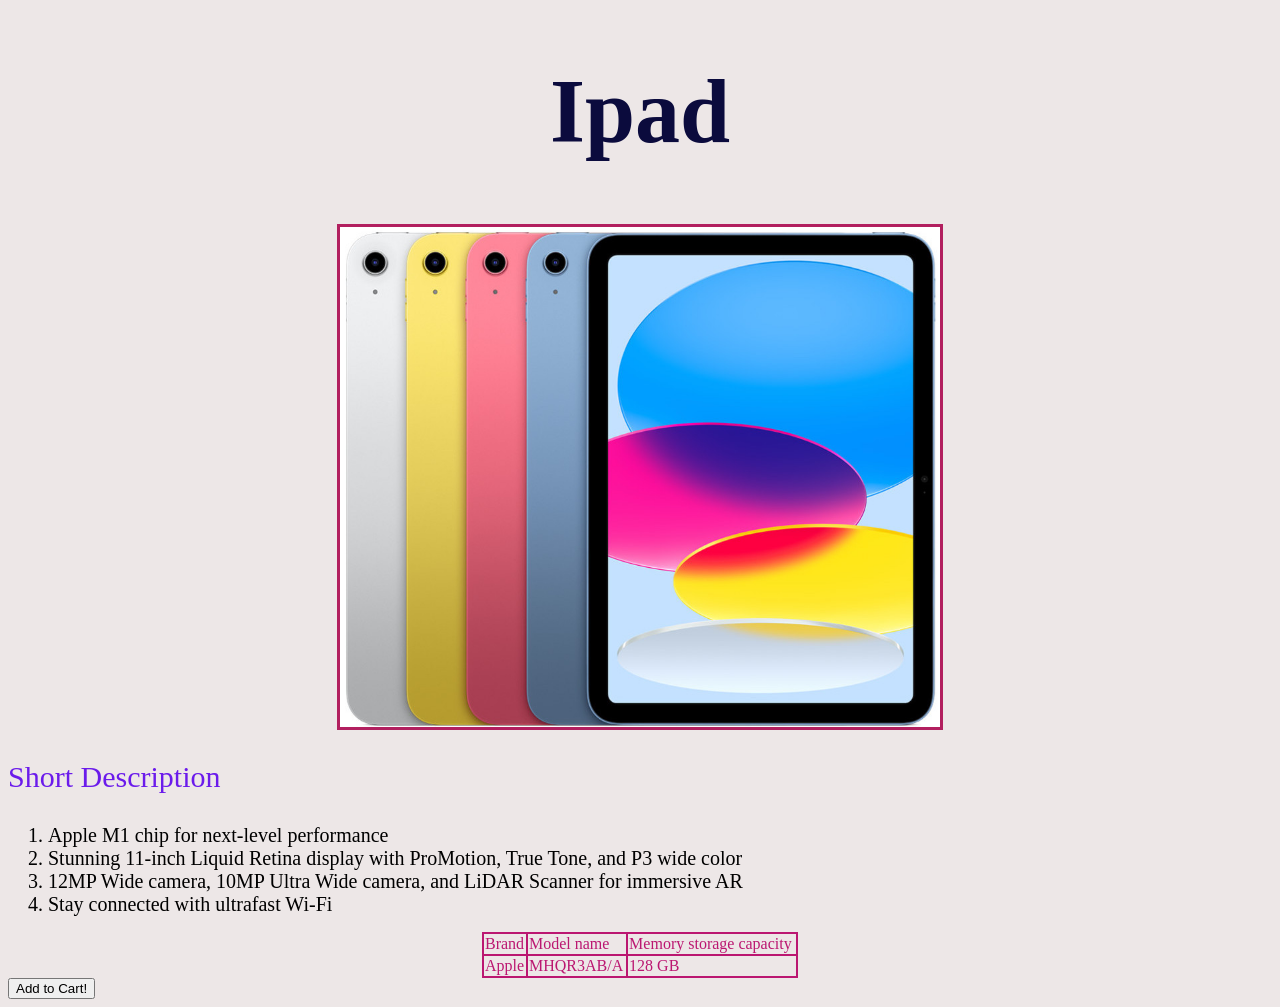
<file: HTML/index.html>
<!DOCTYPE html>
<html>
    <head>
<link rel="stylesheet" href="styles.css">
      <title>maryam.dev</title>
</head>
<body>
    <h1>Ipad</h1>
    <img src="ipad.jpeg" alt="Ipad 10th generatin" class="center" width="600" height="500">
  
    </body>
    <p>Short Description</p>
    <ol>
        <li>Apple M1 chip for next-level performance</li>
        <li>Stunning 11-inch Liquid Retina display with ProMotion, True Tone, and P3 wide color</li>
        <li>12MP Wide camera, 10MP Ultra Wide camera, and LiDAR Scanner for immersive AR</li>
        <li>Stay connected with ultrafast Wi-Fi</li>
      </ol> 

      <table style="width:25%" class="center" >
        <tr>
          <td>Brand</td>
          <td>Model name</td>
          <td>Memory storage capacity</td>
        </tr>
        <tr>
          <td>Apple</td>
          <td>MHQR3AB/A</td>
          <td>128 GB</td>
        </tr>
      </table>

      <button type="button">Add to Cart!</button>


      
</html>
</file>
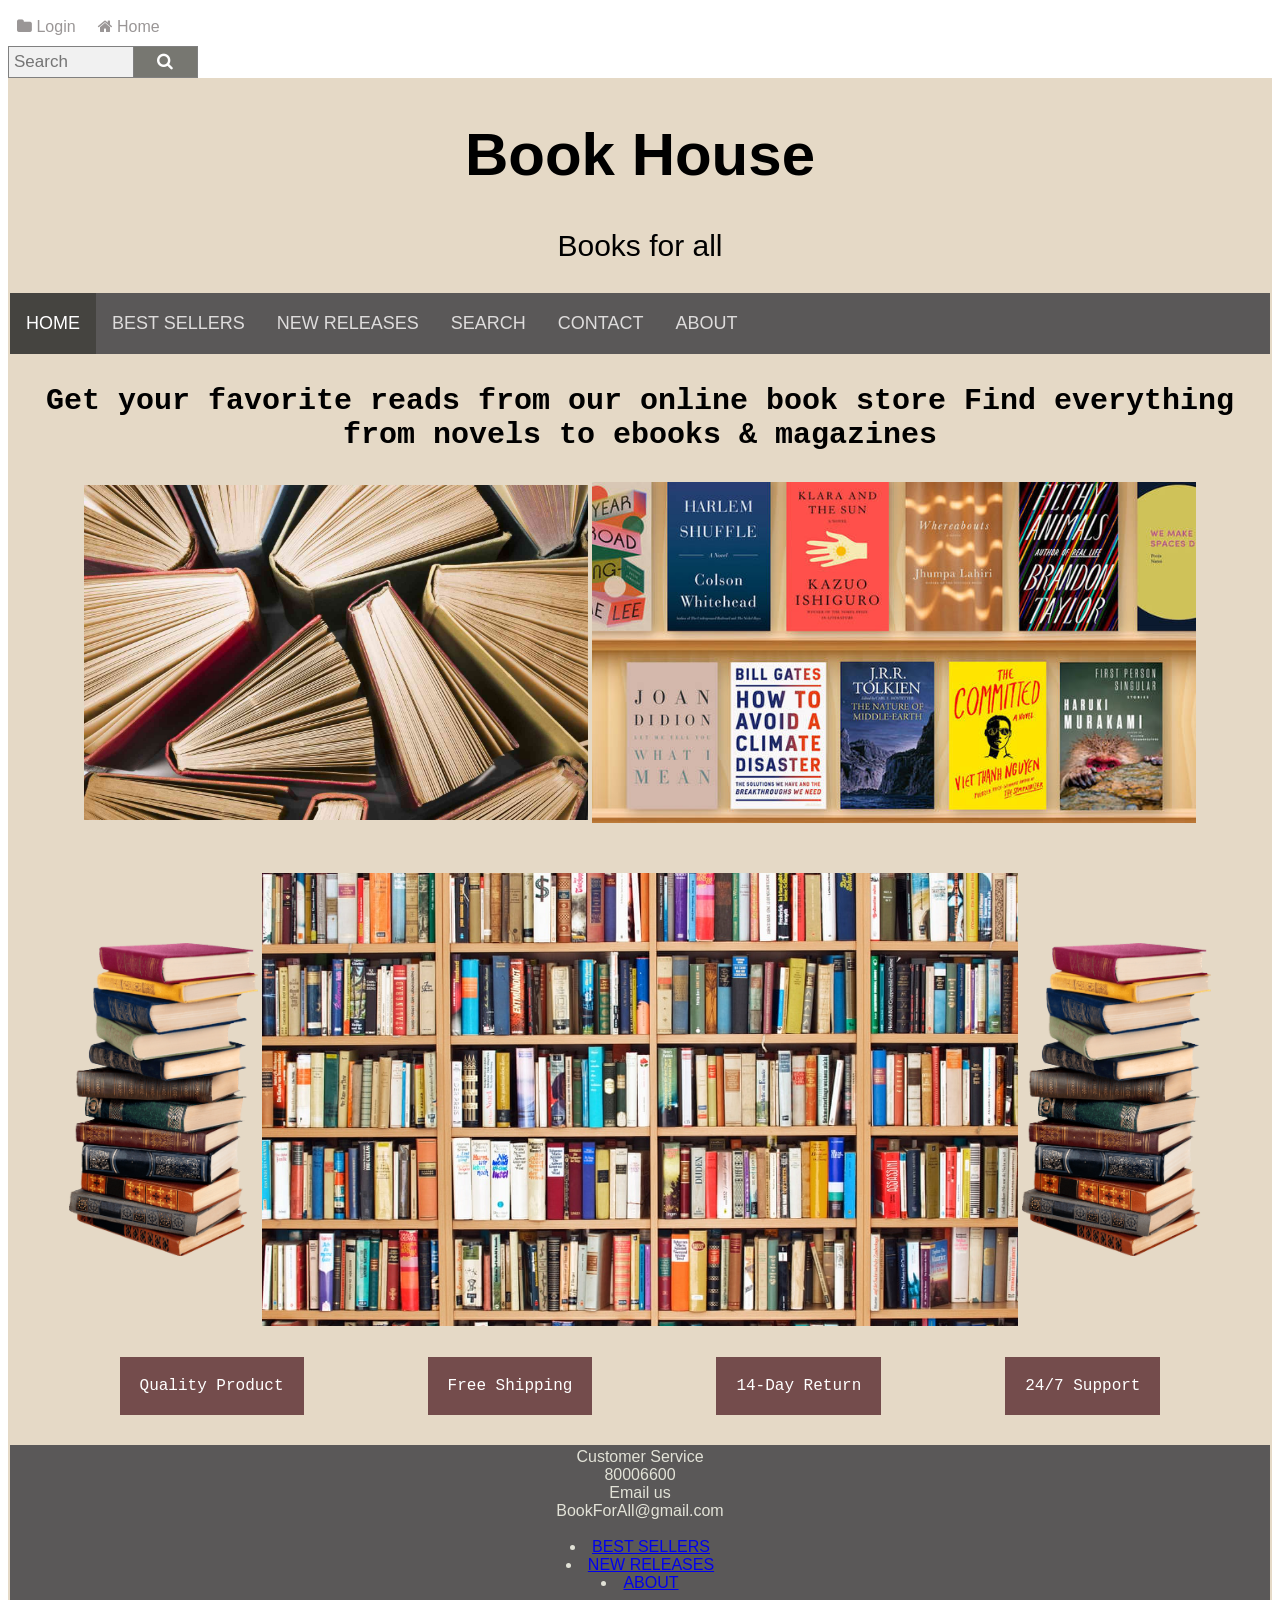
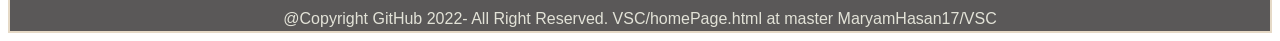
<file: header copy/homePage.html>
<!DOCTYPE html>
<html lang="en">




<!-- Add icon library -->
<link rel="stylesheet" href="https://cdnjs.cloudflare.com/ajax/libs/font-awesome/4.7.0/css/font-awesome.min.css">
<link href="http://cdnjs.cloudflare.com/ajax/libs/font-awesome/4.3.0/css/font-awesome.css" rel="styles1"  type='text/css'>
<button class="btn"><i class="fa fa-folder"></i> Login</button>
<button class="btn"><i class="fa fa-home"></i> Home</button>
<!-- Load icon library -->

<link rel="stylesheet" href="https://cdnjs.cloudflare.com/ajax/libs/font-awesome/4.7.0/css/font-awesome.min.css">

<!-- The form -->
<form class="example" action="action_page.php">
<input type="text" placeholder="Search" name="search">
<button type="submit"><i class="fa fa-search"></i></button>
</form> 

    <head>
     <title>Header</title>
    <div class="header">
        <link rel="stylesheet" href="styles1.css">


        <h1>Book House</h1>
        <p>Books for all</p>

</head>
<body>
         <div class="topnav">
        <a class="active" href="#home">HOME</a>
        <a href="#Products">BEST SELLERS</a>
        <a href="#Products">NEW RELEASES</a>
        <a href="#search">SEARCH</a>
        <a href="#contact">CONTACT</a>
        <a href="#about">ABOUT</a>
      </div>


      <h3>Get your favorite reads from our online book store Find everything from novels to ebooks & magazines</h3>

      <div class="row"> 
        <div class="column">
          <img src="book3.jpg" style="width:40%" >
          <img src="book2.jpg" style="width:48%" >
         
        </div>
        <div class="column">
          <img src="book1.png" style="width:15%">
          <img src="book4.jpg" style="width:60%" >
          <img src="book1.png" style="width:15%">
      
      

    </body>

    <head>
    <!-- The boxes with icon -->
    <span class="label Quality">Quality Product</span> 
    <span class="label Shipping">Free Shipping</span>
    <span class="label Return">14-Day Return</span>
    <span class="label Support">24/7 Support</span>
  </head>
    
    
    
</body>   
</form>
<footer>
<div class="customer-service">
   <m>Customer Service<br />80006600</m>
   <div class="Email-us">
      <m>Email us<br />BookForAll@gmail.com</m>
</div>
</header>
<br id="parent">
<div class="category">
<li><a href="#">BEST SELLERS</a></li>
<li><a href="#">NEW RELEASES</a></li>
<li><a href="#">ABOUT</a></li> 
<br>@Copyright GitHub 2022- All Right Reserved. VSC/homePage.html at master MaryamHasan17/VSC </div>
</ul>
  </footer>
</div>
</div>
</html>
</file>
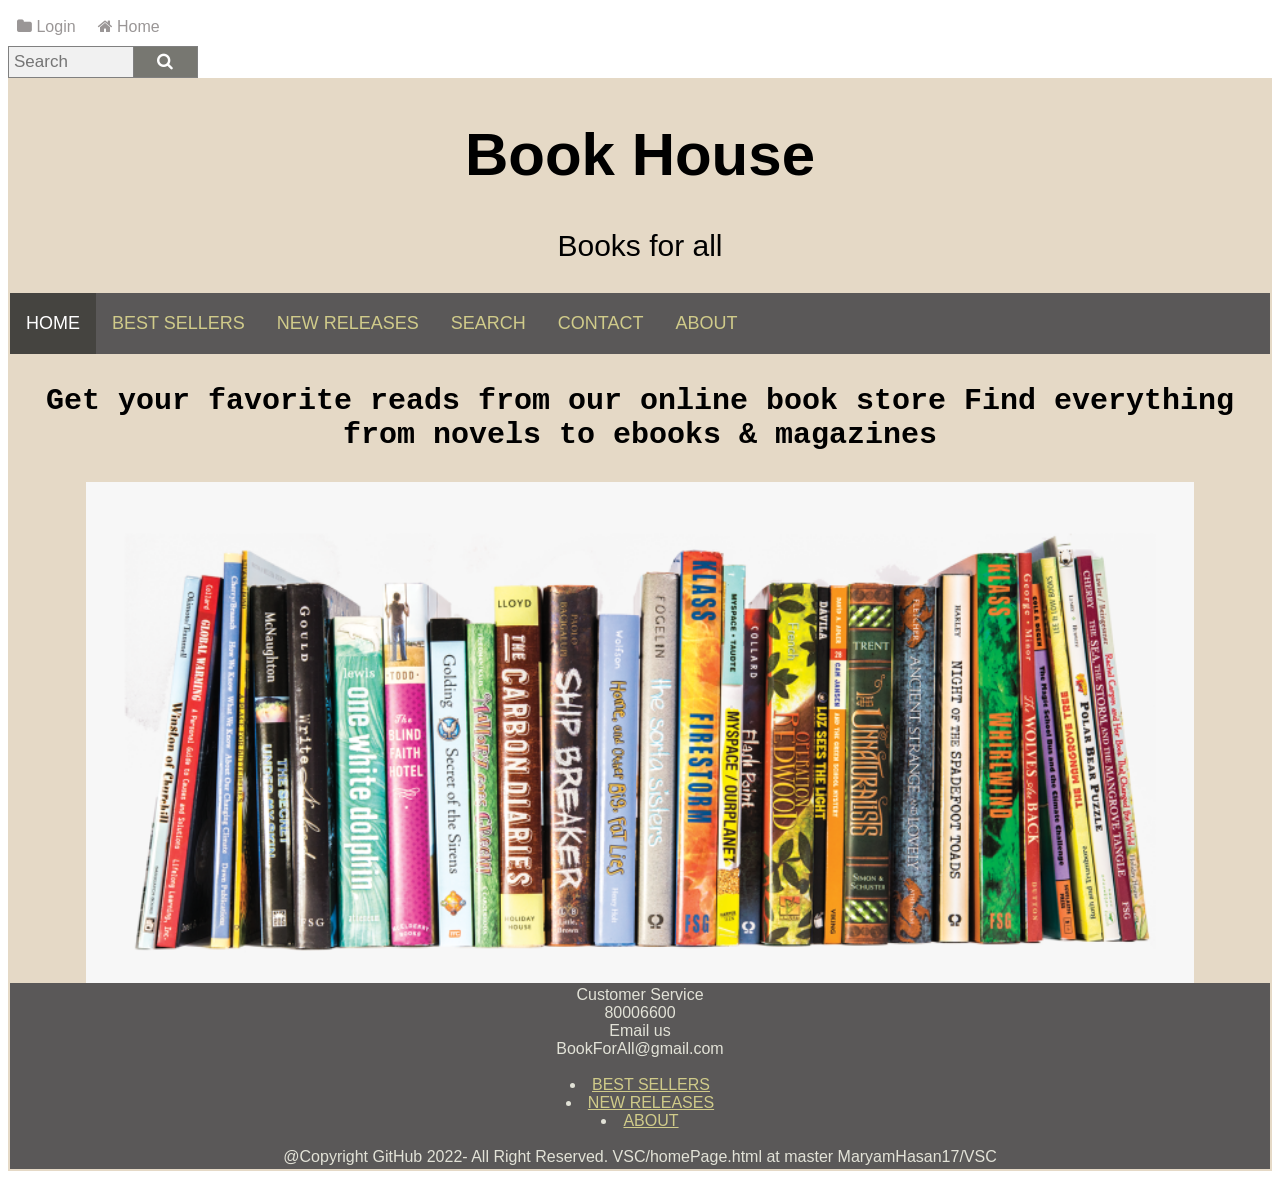
<file: header/homePage.html>
<!DOCTYPE html>
<html lang="en">




<!-- Add icon library -->
<link rel="stylesheet" href="https://cdnjs.cloudflare.com/ajax/libs/font-awesome/4.7.0/css/font-awesome.min.css">
<button class="btn"><i class="fa fa-folder"></i> Login</button>
<button class="btn"><i class="fa fa-home"></i> Home</button>
<!-- Load icon library -->
<link rel="stylesheet" href="https://cdnjs.cloudflare.com/ajax/libs/font-awesome/4.7.0/css/font-awesome.min.css">

<!-- The form -->
<form class="example" action="action_page.php">
<input type="text" placeholder="Search" name="search">
<button type="submit"><i class="fa fa-search"></i></button>
</form> 

    <head>
     <title>Header</title>
    <div class="header">
        <link rel="stylesheet" href="styles1.css">

        <h1>Book House</h1>
        <p>Books for all</p>

</head>
<body>
         <div class="topnav">
        <a class="active" href="#home">HOME</a>
        <a href="#Products">BEST SELLERS</a>
        <a href="#Products">NEW RELEASES</a>
        <a href="#search">SEARCH</a>
        <a href="#contact">CONTACT</a>
        <a href="#about">ABOUT</a>
      </div>


      <h3>Get your favorite reads from our online book store Find everything from novels to ebooks & magazines</h3>
      <img src="books.png" alt="books" class="center">


    </body>

    
   

</body>   
</form>
<footer>
<div class="customer-service">
   <m>Customer Service<br />80006600</m>
   <div class="Email-us">
      <m>Email us<br />BookForAll@gmail.com</m>
</div>
</header>
<br id="parent">
<div class="category">
<li><a href="#">BEST SELLERS</a></li>
<li><a href="#">NEW RELEASES</a></li>
<li><a href="#">ABOUT</a></li> 
<br>@Copyright GitHub 2022- All Right Reserved. VSC/homePage.html at master MaryamHasan17/VSC </div>
</ul>
  </footer>
</div>
</div>
</html>
</file>
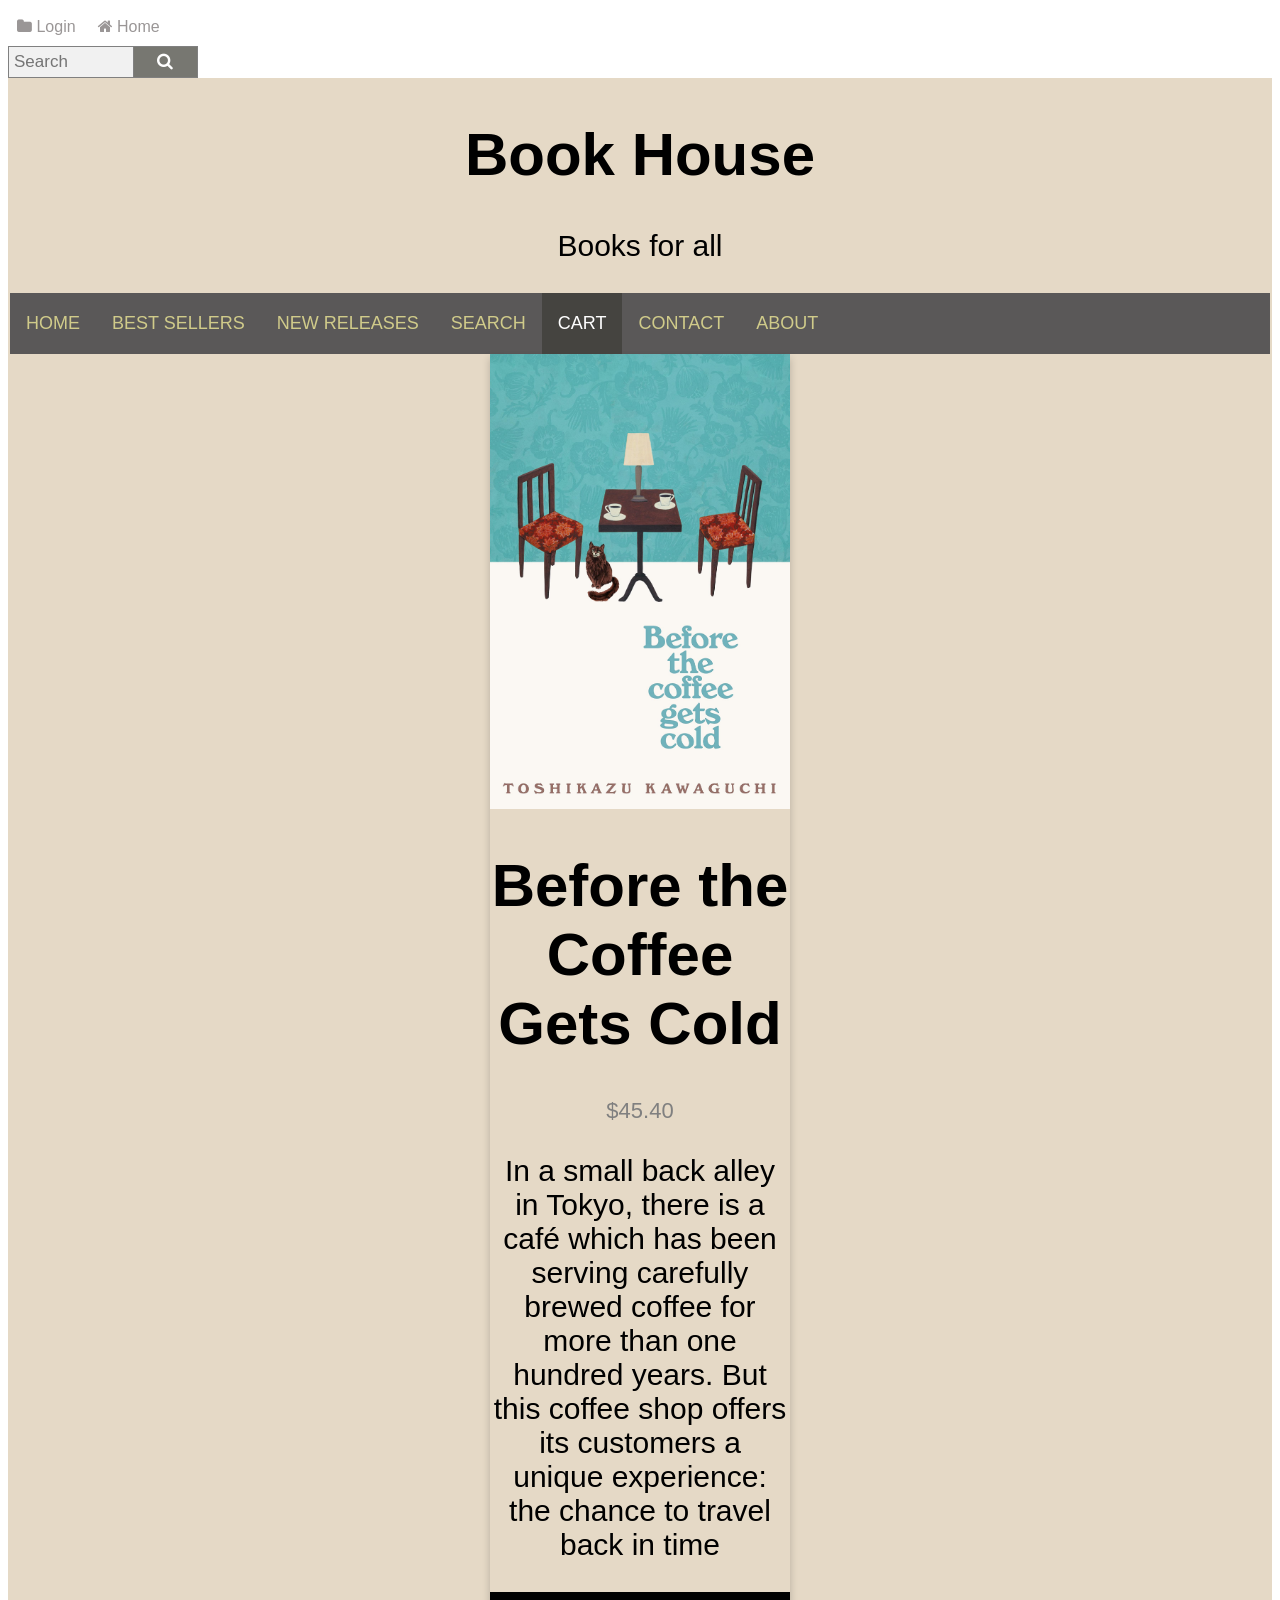
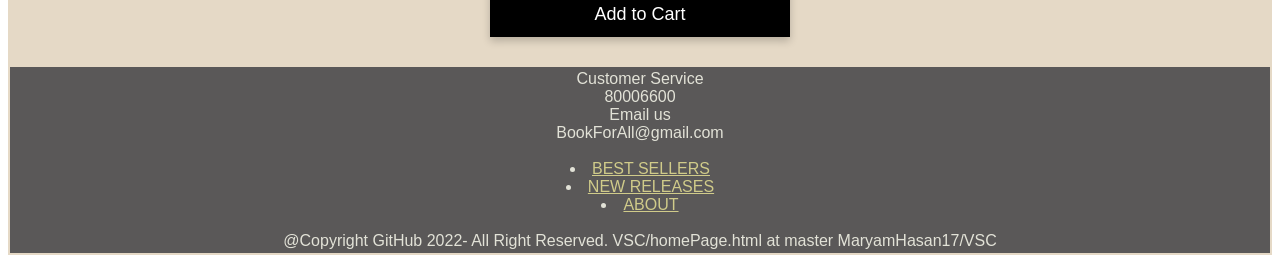
<file: javascript/cart.html>
<!DOCTYPE html>
<html lang="en">




<!-- Add icon library -->
<link rel="stylesheet" href="https://cdnjs.cloudflare.com/ajax/libs/font-awesome/4.7.0/css/font-awesome.min.css">
<button class="btn"><i class="fa fa-folder"></i> Login</button>
<button class="btn"><i class="fa fa-home"></i> Home</button>
<!-- Load icon library -->
<link rel="stylesheet" href="https://cdnjs.cloudflare.com/ajax/libs/font-awesome/4.7.0/css/font-awesome.min.css">

<!-- The form -->
<form class="example" action="action_page.php">
<input type="text" placeholder="Search" name="search">
<button type="submit"><i class="fa fa-search"></i></button>
</form> 

    <head>
     <title>Header</title>
    <div class="header">
        <link rel="stylesheet" href="styles1.css">

        <h1>Book House</h1>
        <p>Books for all</p>

</head>
<body>
         <div class="topnav">
            <a href="#HOME">HOME</a>
        <a href="#Products">BEST SELLERS</a>
        <a href="#Products">NEW RELEASES</a>
        <a href="#search">SEARCH</a>
        <a class="active" href="#CART">CART</a>
        <a href="#contact">CONTACT</a>
        <a href="#about">ABOUT</a>
      </div>



      <div class="card">
        <img src="pro.jpg" alt="Before the Coffee Gets Cold" style="width:100%">
        <h1>Before the Coffee Gets Cold</h1>
        <p class="price">$45.40</p>
        <p>In a small back alley in Tokyo, there is a café which has been serving carefully brewed 
         coffee for more than one hundred years. 
         But this coffee shop offers its customers a unique experience:
          the chance to travel back in time</p>
        <p><button>Add to Cart</button></p>
      </div>
        
            <footer>
            <div class="customer-service">
            <m>Customer Service<br />80006600</m>
            <div class="Email-us">
                <m>Email us<br />BookForAll@gmail.com</m>
            </div>
            </header>
            <br id="parent">
            <div class="category">
            <li><a href="#">BEST SELLERS</a></li>
            <li><a href="#">NEW RELEASES</a></li>
            <li><a href="#">ABOUT</a></li> 
            <br>@Copyright GitHub 2022- All Right Reserved. VSC/homePage.html at master MaryamHasan17/VSC </div>
            </ul>
            </footer>
            </div>
            </div>
            </html>
</file>
<file: HTML/styles.css>
body {background-color: rgb(237, 231, 231);}
h1 {text-align: center;}
p{text-align: left;}
h1{color: rgb(11, 11, 61);}
p{color: rgb(107, 27, 235);}
table{color: rgb(187, 23, 113);}

h1 {
  font-size: 90px;
}
p {
  font-size: 30px;
}
li {
  font-size: 20px;
}

img {
  display: block;
  margin-left: auto;
  margin-right: auto;
  border: 3px solid rgb(178, 31, 95);
}

table {
  border-collapse: collapse;
}

table, th, td {
  border: 2px solid;
}

table {
  margin-left: auto;
  margin-right: auto;
}

</style>
</head>
<body>

<h1>This is a heading</h1>
<p>This is a paragraph.</p>


</body>
</html>
</file>
<file: header/styles1.css>
<!DOCTYPE html>
<html lang="en">
<head>
<title>Page Title</title>
<meta charset="UTF-8">
<meta name="viewport" content="width=device-width, initial-scale=1">
<style>
/* Style the body */
body {
  font-family: Arial;
  font-size: 40px;
  margin: 0;
}

h1 {
  font-size: 60px;
  font-family: "Trebuchet MS", Helvetica, sans-serif;
}

p {
  font-size: 30px;
  font-family: "Trebuchet MS", Helvetica, sans-serif;
}

/* Header/Logo Title */
.header {
  padding: 2px;
  text-align: center;
  background: #e5d9c6;
  color: rgb(0, 0, 0);
}

/* Page Content */
.content {padding:30px;}


{
  margin: 0;
  border: 3px solid green;

}
.topnav {
  background-color: rgb(90, 88, 88);
  overflow: hidden;
}

/* Style the links inside the navigation bar */
.topnav a {
  float: left;
  color: #dedcdc;
  text-align: center;
  padding: 20px 16px;
  text-decoration: none;
  font-family: "Trebuchet MS", Helvetica, sans-serif;
  font-size: 18px;
}

/* Change the color of links on hover */
.topnav a:hover {
  background-color: #e5d9c6;
  color: rgb(128, 127, 127);
}

/* Add a color to the active/current link */
.topnav a.active {
  background-color: #454440;
  color: rgb(255, 255, 255);
}

* {
  box-sizing: border-box;
}

/* Style the search field */
form.example input[type=text] {
  padding: 5px;
  font-size: 17px;
  border: 1px solid grey;
  float: left;
  width: 10%;
  background: #f1f1f1;
}

/* Style the submit button */
form.example button {
  float: left;
  width: 5%;
  padding: 5px;
  background: #777771;
  color: white;
  font-size: 17px;
  border: 1px solid grey;
  border-left: none; /* Prevent double borders */
  cursor: pointer;
}

form.example button:hover {
  background: #0e1113;
}

/* Clear floats */
form.example::after {
  content: "";
  clear: both;
  display: table;
}


/* Style buttons */
.btn {
  background-color:#ffffff; 
  border: none; /* Remove borders */
  color: rgb(154, 150, 150); /* White text */
  padding: 10px 9px; /* Some padding */
  font-size: 16px; /* Set a font size */
  cursor: pointer; /* Mouse pointer on hover */
}

/* Darker background on mouse-over */
.btn:hover {
  background-color: rgb(222, 217, 217);
}


h3 {
  font-size: 30px;
  font-family: "Lucida Console", "Courier New", monospace;
}

.center {
  display: block;
  margin-left: auto;
  margin-right: auto;
  width: 88%;
}

h3
{text-align: center;
}

footer {
  text-align: center;
  padding: 3px;
  background-color: rgb(90, 88, 88);
  color: rgb(226, 226, 215);
  font-family: "Trebuchet MS", Helvetica, sans-serif;
}

/* unvisited link */
a:link {
  color: rgb(208, 203, 138);
}

/* visited link */
a:visited {
  color: rgb(218, 207, 202);
}

/* mouse over link */
a:hover {
  color: rgb(212, 174, 209);
}

/* selected link */
a:active {
  color: blue;
}

</body>
</html>
</file>
<file: javascript/styles1.css>
<!DOCTYPE html>
<html lang="en">
<head>
<title>Page Title</title>
<meta charset="UTF-8">
<meta name="viewport" content="width=device-width, initial-scale=1">
<style>
/* Style the body */
body {
  font-family: Arial;
  font-size: 40px;
  margin: 0;
}

h1 {
  font-size: 60px;
  font-family: "Trebuchet MS", Helvetica, sans-serif;
}

p {
  font-size: 30px;
  font-family: "Trebuchet MS", Helvetica, sans-serif;
}

/* Header/Logo Title */
.header {
  padding: 2px;
  text-align: center;
  background: #e5d9c6;
  color: rgb(0, 0, 0);
}

/* Page Content */
.content {padding:30px;}


{
  margin: 0;
  border: 3px solid green;

}
.topnav {
  background-color: rgb(90, 88, 88);
  overflow: hidden;
}

/* Style the links inside the navigation bar */
.topnav a {
  float: left;
  color: #dedcdc;
  text-align: center;
  padding: 20px 16px;
  text-decoration: none;
  font-family: "Trebuchet MS", Helvetica, sans-serif;
  font-size: 18px;
}

/* Change the color of links on hover */
.topnav a:hover {
  background-color: #e5d9c6;
  color: rgb(128, 127, 127);
}

/* Add a color to the active/current link */
.topnav a.active {
  background-color: #454440;
  color: rgb(255, 255, 255);
}

* {
  box-sizing: border-box;
}

/* Style the search field */
form.example input[type=text] {
  padding: 5px;
  font-size: 17px;
  border: 1px solid grey;
  float: left;
  width: 10%;
  background: #f1f1f1;
}

/* Style the submit button */
form.example button {
  float: left;
  width: 5%;
  padding: 5px;
  background: #777771;
  color: white;
  font-size: 17px;
  border: 1px solid grey;
  border-left: none; /* Prevent double borders */
  cursor: pointer;
}

form.example button:hover {
  background: #0e1113;
}

/* Clear floats */
form.example::after {
  content: "";
  clear: both;
  display: table;
}


/* Style buttons */
.btn {
  background-color:#ffffff; 
  border: none; /* Remove borders */
  color: rgb(154, 150, 150); /* White text */
  padding: 10px 9px; /* Some padding */
  font-size: 16px; /* Set a font size */
  cursor: pointer; /* Mouse pointer on hover */
}

/* Darker background on mouse-over */
.btn:hover {
  background-color: rgb(222, 217, 217);
}


h3 {
  font-size: 30px;
  font-family: "Lucida Console", "Courier New", monospace;
}

.center {
  display: block;
  margin-left: auto;
  margin-right: auto;
  width: 88%;
}

h3
{text-align: center;
}

footer {
  text-align: center;
  padding: 3px;
  background-color: rgb(90, 88, 88);
  color: rgb(226, 226, 215);
  font-family: "Trebuchet MS", Helvetica, sans-serif;
}

/* unvisited link */
a:link {
  color: rgb(208, 203, 138);
}

/* visited link */
a:visited {
  color: rgb(218, 207, 202);
}

/* mouse over link */
a:hover {
  color: rgb(212, 174, 209);
}

/* selected link */
a:active {
  color: blue;
}


.card {
  box-shadow: 0 4px 8px 0 rgba(0, 0, 0, 0.2);
  max-width: 300px;
  margin: auto;
  text-align: center;
  font-size: 10px; /* Set a font size */
  font-family: arial;
}

.price {
  color: grey;
  font-size: 22px;
}

.card button {
  border: none;
  outline: 0;
  padding: 12px;
  color: white;
  background-color: #000;
  text-align: center;
  cursor: pointer;
  width: 100%;
  font-size: 18px;
}

.card button:hover {
  opacity: 0.7;
}


</body>
</html>
</file>
<file: header copy/styles1.css>
<html lang="en">
<head>
<title>Page Title</title>
<meta charset="UTF-8">
<meta name="viewport" content="width=device-width, initial-scale=1">
<style>
<link rel="styles1" href="path/to/font-awesome/css/font-awesome.min.css">

/* Style the body */
body {
  font-family: Arial;
  font-size: 40px;
  margin: 0;
}

h1 {
  font-size: 60px;
  font-family: "Trebuchet MS", Helvetica, sans-serif;
}

p {
  font-size: 30px;
  font-family: "Trebuchet MS", Helvetica, sans-serif;
}

/* Header/Logo Title */
.header {
  padding: 2px;
  text-align: center;
  background: #e5d9c6;
  color: rgb(0, 0, 0);
  
}

/* Page Content */
.content {padding:30px;}


{
  margin: 0;
  border: 3px solid green;

}
.topnav {
  background-color: rgb(90, 88, 88);
  overflow: hidden;
}

/* Style the links inside the navigation bar */
.topnav a {
  float: left;
  color: #dedcdc;
  text-align: center;
  padding: 20px 16px;
  text-decoration: none;
  font-family: "Trebuchet MS", Helvetica, sans-serif;
  font-size: 18px;
  
}

/* Change the color of links on hover */
.topnav a:hover {
  background-color: #e5d9c6;
  color: rgb(128, 127, 127);
}

/* Add a color to the active/current link */
.topnav a.active {
  background-color: #454440;
  color: rgb(255, 255, 255);
}

* {
  box-sizing: border-box;
}

/* Style the search field */
form.example input[type=text] {
  padding: 5px;
  font-size: 17px;
  border: 1px solid grey;
  float: left;
  width: 10%;
  background: #f1f1f1;
}

/* Style the submit button */
form.example button {
  float: left;
  width: 5%;
  padding: 5px;
  background: #777771;
  color: white;
  font-size: 17px;
  border: 1px solid grey;
  border-left: none; /* Prevent double borders */
  cursor: pointer;
}

form.example button:hover {
  background: #0e1113;
}

/* Clear floats */
form.example::after {
  content: "";
  clear: both;
  display: table;
}


/* Style buttons */
.btn {
  background-color:#ffffff; 
  border: none; /* Remove borders */
  color: rgb(154, 150, 150); /* White text */
  padding: 10px 9px; /* Some padding */
  font-size: 16px; /* Set a font size */
  cursor: pointer; /* Mouse pointer on hover */
}

/* Darker background on mouse-over */
.btn:hover {
  background-color: rgb(222, 217, 217);
}


h3 {
  font-size: 30px;
  font-family: "Lucida Console", "Courier New", monospace;
}

.center {
  display: block;
  margin-left: auto;
  margin-right: auto;
  width: 88%;
}

h3
{text-align: center;
}

footer {
  text-align: center;
  padding: 3px;
  margin-top: 50px;
  background-color: rgb(90, 88, 88);
  color: rgb(226, 226, 215);
  font-family: "Trebuchet MS", Helvetica, sans-serif;
}



/* the boxes */
.label {
  color: rgb(255, 255, 255);
  padding: 10px;
  width: 30px;
  padding: 20px;
  margin:60px;
  margin-top: 10px;
  font-family: "Lucida Console", "Courier New", monospace;
  
}

.Quality {background-color: #744c4c;} 
.Shipping {background-color: #744c4c} 
.Return {background-color: #744c4c} 
.Support {background-color: #744c4c} 


.column {
  padding: 0px;
}

.column img {
  margin-bottom: 50px;
  vertical-align: middle;
  width: 100%;
}



</body>
</html>
</file>
